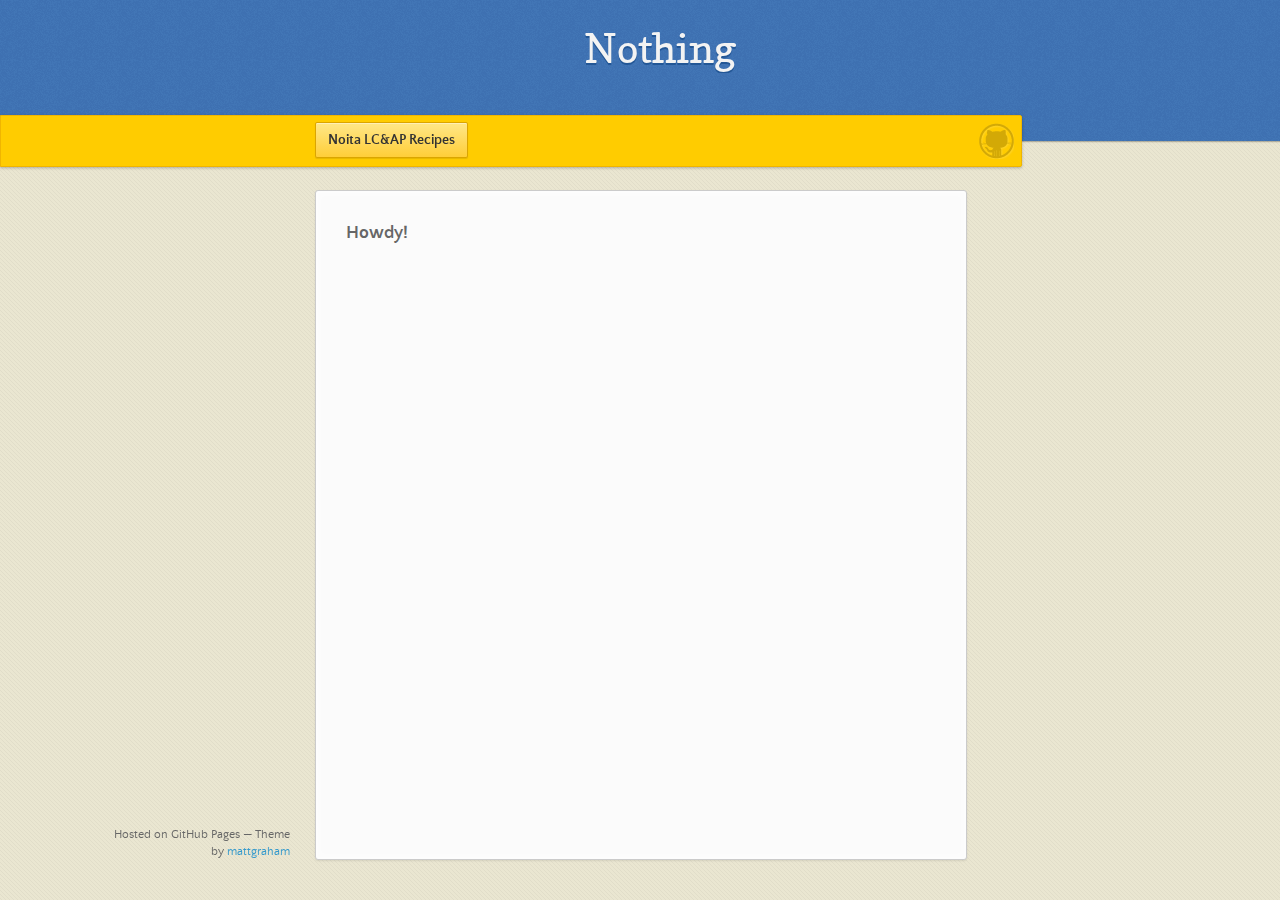
<file: index.html>
<!doctype html>
<html>
  <head>
    <meta charset="utf-8">
    <meta http-equiv="X-UA-Compatible" content="chrome=1">
    <title>Zatherz by zatherz</title>
    <link rel="stylesheet" href="stylesheets/styles.css">
    <link rel="stylesheet" href="stylesheets/pygment_trac.css">
    <script src="https://ajax.googleapis.com/ajax/libs/jquery/1.7.1/jquery.min.js"></script>
    <script src="javascripts/main.js"></script>
    <!--[if lt IE 9]>
      <script src="//html5shiv.googlecode.com/svn/trunk/html5.js"></script>
    <![endif]-->
    <meta name="viewport" content="width=device-width, initial-scale=1, user-scalable=no">

  </head>
  <body>

      <header>
        <h1>Nothing</p>
      </header>

      <div id="banner">
        <span id="logo"></span>

        <a href="/noita" class="button fork"><strong>Noita LC&AP Recipes</strong></a>
      </div><!-- end banner -->

    <div class="wrapper">
      <nav>
        <ul></ul>
      </nav>
      <section>
        <h3>
<a id="Quit GitHub" class="anchor" href="#quitit" aria-hidden="true"><span class="octicon octicon-link"></span></a>Howdy!</h3>

	<footer>
        <p><small>Hosted on GitHub Pages &mdash; Theme by <a href="https://twitter.com/michigangraham">mattgraham</a></small></p>
      </footer>
    </div>
    <!--[if !IE]><script>fixScale(document);</script><![endif]-->
    
  </body>
</html>
</file>
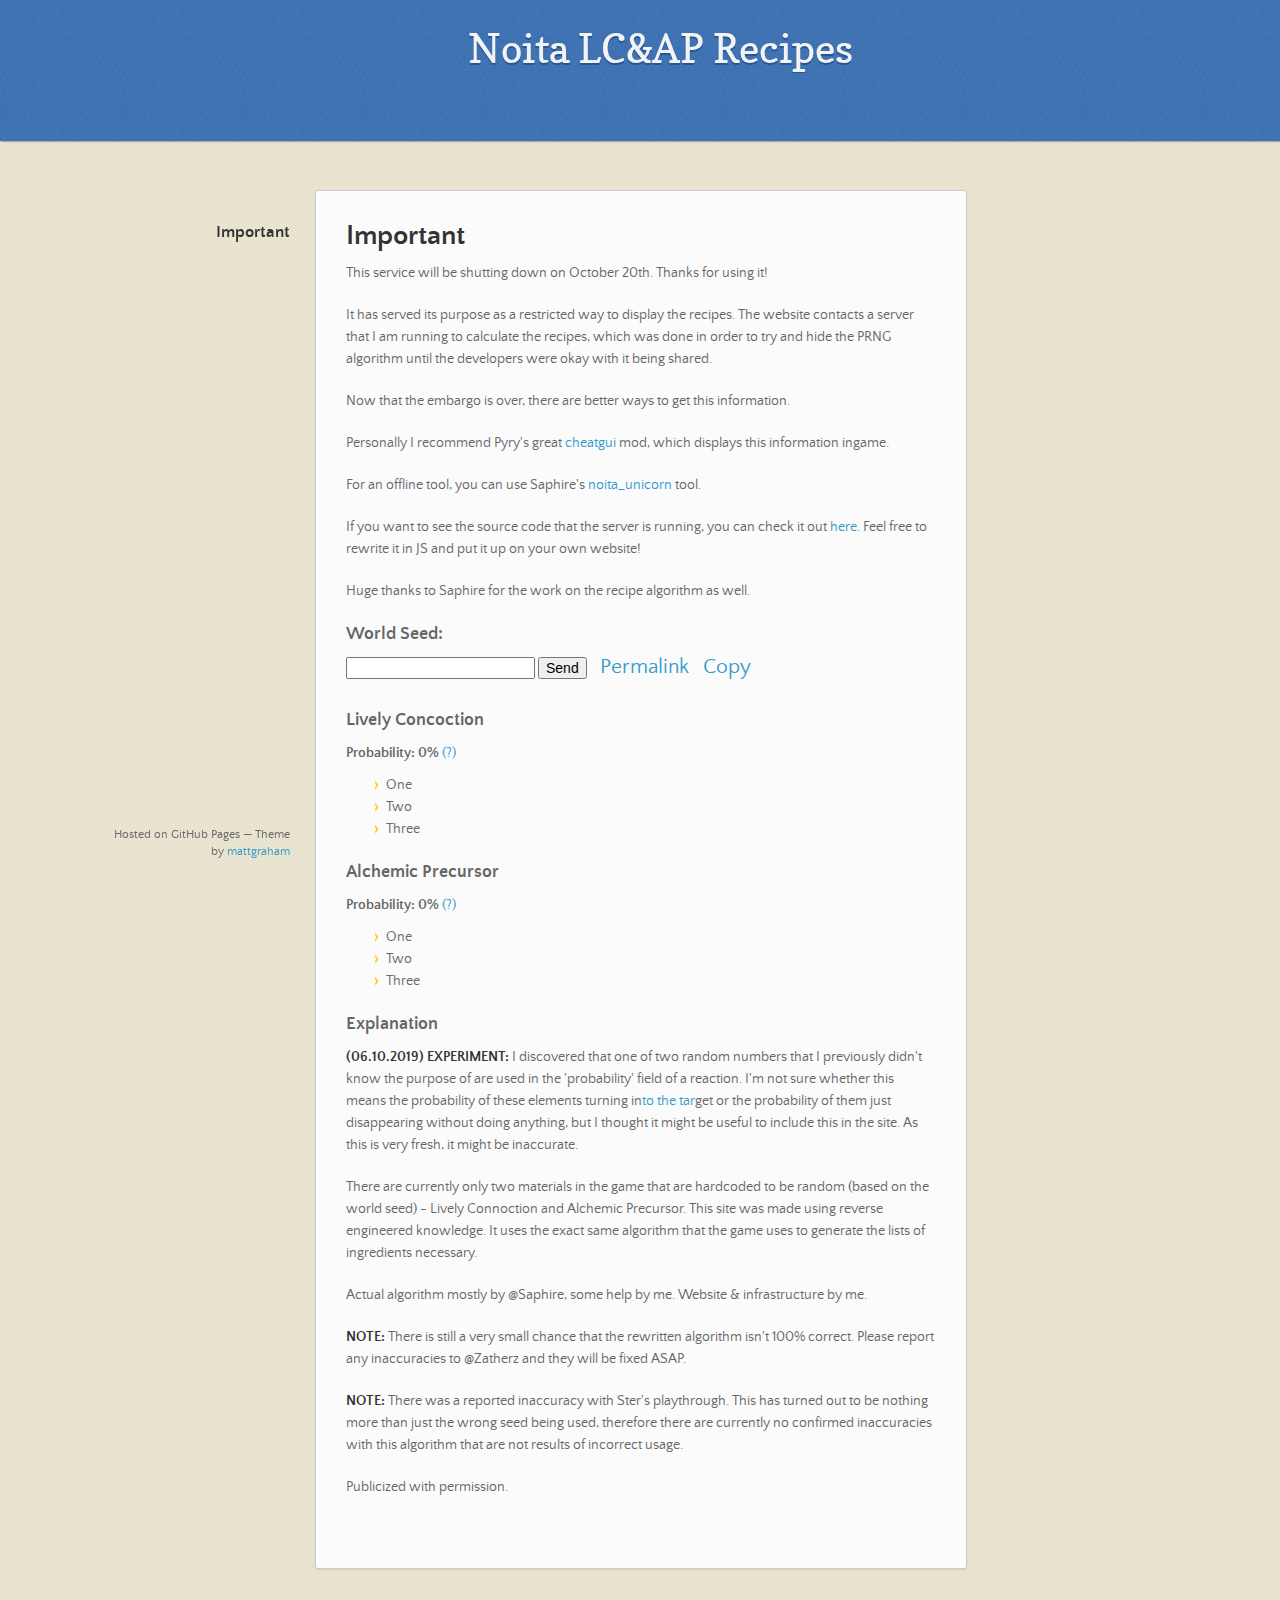
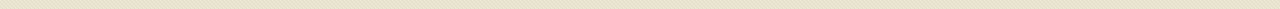
<file: noita/index.html>
<!doctype html>
<html>
  <head>
    <meta charset="utf-8">
    <meta http-equiv="X-UA-Compatible" content="chrome=1">
    <title>Zatherz by zatherz</title>
    <link rel="stylesheet" href="/stylesheets/styles.css">
    <link rel="stylesheet" href="/stylesheets/pygment_trac.css">
    <script src="https://ajax.googleapis.com/ajax/libs/jquery/1.7.1/jquery.min.js"></script>
    <script src="/javascripts/main.js"></script>
    <!--[if lt IE 9]>
      <script src="//html5shiv.googlecode.com/svn/trunk/html5.js"></script>
    <![endif]-->
    <meta name="viewport" content="width=device-width, initial-scale=1, user-scalable=no">

  </head>
  <body>


      <header>
        <h1>Noita LC&AP Recipes</p>
      </header>


    <div class="wrapper">
      <nav>
        <ul></ul>
      </nav>
      <section>
      	<h3 id=cache-warn> <strong>Note:</strong> There's been a small update to the page. Your browser might be caching scripts so the site might not work for you until you do Ctrl+F5. </h3>
      	<h3 style="display: none;" id=https-warn> <strong>Note:</strong> This site does not work through HTTPS. Sorry. </h3>
	
	<div>
		<h1> Important </h1>
		<p> This service will be shutting down on October 20th. Thanks for using it! </p>
		<p> It has served its purpose as a restricted way to display the recipes. The website contacts a server that I am running to calculate the recipes, which was done in order to try and hide the PRNG algorithm until the developers were okay with it being shared. </p>
		<p> Now that the embargo is over, there are better ways to get this information. </p>

		<p> Personally I recommend Pyry's great <a href="https://github.com/probable-basilisk/cheatgui">cheatgui</a> mod, which displays this information ingame. </p>
		<p> For an offline tool, you can use Saphire's <a href="https://github.com/SaphireLattice/noita_unicorn">noita_unicorn</a> tool. </p>
		<p> If you want to see the source code that the server is running, you can check it out <a href="http://github.com/zatherz/noitaalchemy">here</a>. Feel free to rewrite it in JS and put it up on your own website! </p>
		<p> Huge thanks to Saphire for the work on the recipe algorithm as well. </p>
	</div>

        <h3>World Seed:</h3>
	<input id="input" type="text"></input>
	<button id="send-button">Send</button>
	<a href="/noita" class=permalink id=permalink>Permalink</a>
	<a href=# class=permalink id=copy>Copy</a>

	<div style="height: 2em"></div>

	<div id=output>
		<h3> Lively Concoction </h3>
		<h4> Probability: <span id=lc_prob>0</span>% <a href="#prob_experiment">(?)</a> </h4>
		<ul>
			<li> <span id=lc_1>One</span><strong id=lc_1_unob style="display: none"> (unobtainable<strong id=lc_1_flask style="display: none"> except for flask</strong>)</strong></li>
			<li> <span id=lc_2>Two</span><strong id=lc_2_unob style="display: none"> (unobtainable<strong id=lc_2_flask style="display: none"> except for flask</strong>)</strong></li>
			<li> <span id=lc_3>Three</span><strong id=lc_3_unob style="display: none"> (unobtainable<strong id=lc_3_flask style="display: none"> except for flask</strong>)</strong></li>
		</ul>
		<h3> Alchemic Precursor </h3>
		<h4> Probability: <span id=ap_prob>0</span>% <a href="#prob_experiment">(?)</a> </h4>
		<ul>
			<li> <span id=ap_1>One</span><strong id=ap_1_unob style="display: none"> (unobtainable<strong id=ap_1_flask style="display: none"> except for flask</strong>)</strong></li>
			<li> <span id=ap_2>Two</span><strong id=ap_2_unob style="display: none"> (unobtainable<strong id=ap_2_flask style="display: none"> except for flask</strong>)</strong></li>
			<li> <span id=ap_3>Three</span><strong id=ap_3_unob style="display: none"> (unobtainable<strong id=ap_3_flask style="display: none"> except for flask</strong>)</strong></li>
		</ul>
	</div>


  <h3> Explanation </h3>
  <p id=prob_experiment>
    <strong> (06.10.2019) EXPERIMENT: </strong> I discovered that one of two random numbers that I previously didn't know the purpose of are used in the 'probability' field of a reaction. I'm not sure whether this means the probability of these elements turning in<a href="https://github.com/noitaommel">to the tar</a>get or the probability of them just disappearing without doing anything, but I thought it might be useful to include this in the site. As this is very fresh, it might be inaccurate.
  </p>
  <p>
    There are currently only two materials in the game that are hardcoded to be random (based on the world seed) - Lively Connoction and Alchemic Precursor.
    This site was made using reverse engineered knowledge. It uses the exact same algorithm that the game uses to generate the lists of ingredients necessary.
  </p>
  <p>
    Actual algorithm mostly by @Saphire, some help by me. Website & infrastructure by me.
  </p>
  <p>
    <strong> NOTE: </strong> There is still a very small chance that the rewritten algorithm isn't 100% correct. Please report any inaccuracies to @Zatherz and they will be fixed ASAP.
  </p>
  <p>
    <strong> NOTE: </strong> There was a reported inaccuracy with Ster's playthrough. This has turned out to be nothing more than just the wrong seed being used, therefore there are currently no confirmed inaccuracies with this algorithm that are not results of incorrect usage.
  </p>
  <p>
    Publicized with permission.
  </p>

	<script src="gen.js">
	</script>
	

	<footer>
        <p><small>Hosted on GitHub Pages &mdash; Theme by <a href="https://twitter.com/michigangraham">mattgraham</a></small></p>
      </footer>
    </div>
    <!--[if !IE]><script>fixScale(document);</script><![endif]-->
    
  </body>
</html>
</file>
<file: stylesheets/styles.css>
/*
Leap Day for GitHub Pages
by Matt Graham
*/
@font-face {
  font-family: 'Quattrocento Sans';
  src: url("../fonts/quattrocentosans-bold-webfont.eot");
  src: url("../fonts/quattrocentosans-bold-webfont.eot?#iefix") format("embedded-opentype"), url("../fonts/quattrocentosans-bold-webfont.woff") format("woff"), url("../fonts/quattrocentosans-bold-webfont.ttf") format("truetype"), url("../fonts/quattrocentosans-bold-webfont.svg#QuattrocentoSansBold") format("svg");
  font-weight: bold;
  font-style: normal;
}

@font-face {
  font-family: 'Quattrocento Sans';
  src: url("../fonts/quattrocentosans-bolditalic-webfont.eot");
  src: url("../fonts/quattrocentosans-bolditalic-webfont.eot?#iefix") format("embedded-opentype"), url("../fonts/quattrocentosans-bolditalic-webfont.woff") format("woff"), url("../fonts/quattrocentosans-bolditalic-webfont.ttf") format("truetype"), url("../fonts/quattrocentosans-bolditalic-webfont.svg#QuattrocentoSansBoldItalic") format("svg");
  font-weight: bold;
  font-style: italic;
}

@font-face {
  font-family: 'Quattrocento Sans';
  src: url("../fonts/quattrocentosans-italic-webfont.eot");
  src: url("../fonts/quattrocentosans-italic-webfont.eot?#iefix") format("embedded-opentype"), url("../fonts/quattrocentosans-italic-webfont.woff") format("woff"), url("../fonts/quattrocentosans-italic-webfont.ttf") format("truetype"), url("../fonts/quattrocentosans-italic-webfont.svg#QuattrocentoSansItalic") format("svg");
  font-weight: normal;
  font-style: italic;
}

@font-face {
  font-family: 'Quattrocento Sans';
  src: url("../fonts/quattrocentosans-regular-webfont.eot");
  src: url("../fonts/quattrocentosans-regular-webfont.eot?#iefix") format("embedded-opentype"), url("../fonts/quattrocentosans-regular-webfont.woff") format("woff"), url("../fonts/quattrocentosans-regular-webfont.ttf") format("truetype"), url("../fonts/quattrocentosans-regular-webfont.svg#QuattrocentoSansRegular") format("svg");
  font-weight: normal;
  font-style: normal;
}

@font-face {
  font-family: 'Copse';
  src: url("../fonts/copse-regular-webfont.eot");
  src: url("../fonts/copse-regular-webfont.eot?#iefix") format("embedded-opentype"), url("../fonts/copse-regular-webfont.woff") format("woff"), url("../fonts/copse-regular-webfont.ttf") format("truetype"), url("../fonts/copse-regular-webfont.svg#CopseRegular") format("svg");
  font-weight: normal;
  font-style: normal;
}

/* normalize.css 2012-02-07T12:37 UTC - http://github.com/necolas/normalize.css */
/* =============================================================================
   HTML5 display definitions
   ========================================================================== */
/*
 * Corrects block display not defined in IE6/7/8/9 & FF3
 */
article,
aside,
details,
figcaption,
figure,
footer,
header,
hgroup,
nav,
section,
summary {
  display: block;
}

/*
 * Corrects inline-block display not defined in IE6/7/8/9 & FF3
 */
audio,
canvas,
video {
  display: inline-block;
  *display: inline;
  *zoom: 1;
}

/*
 * Prevents modern browsers from displaying 'audio' without controls
 */
audio:not([controls]) {
  display: none;
}

/*
 * Addresses styling for 'hidden' attribute not present in IE7/8/9, FF3, S4
 * Known issue: no IE6 support
 */
[hidden] {
  display: none;
}

/* =============================================================================
   Base
   ========================================================================== */
/*
 * 1. Corrects text resizing oddly in IE6/7 when body font-size is set using em units
 *    http://clagnut.com/blog/348/#c790
 * 2. Prevents iOS text size adjust after orientation change, without disabling user zoom
 *    www.456bereastreet.com/archive/201012/controlling_text_size_in_safari_for_ios_without_disabling_user_zoom/
 */
html {
  font-size: 100%;
  /* 1 */
  -webkit-text-size-adjust: 100%;
  /* 2 */
  -ms-text-size-adjust: 100%;
  /* 2 */
}

/*
 * Addresses font-family inconsistency between 'textarea' and other form elements.
 */
html,
button,
input,
select,
textarea {
  font-family: sans-serif;
}

/*
 * Addresses margins handled incorrectly in IE6/7
 */
body {
  margin: 0;
}

/* =============================================================================
   Links
   ========================================================================== */
/*
 * Addresses outline displayed oddly in Chrome
 */
a:focus {
  outline: thin dotted;
}

/*
 * Improves readability when focused and also mouse hovered in all browsers
 * people.opera.com/patrickl/experiments/keyboard/test
 */
a:hover,
a:active {
  outline: 0;
}

/* =============================================================================
   Typography
   ========================================================================== */
/*
 * Addresses font sizes and margins set differently in IE6/7
 * Addresses font sizes within 'section' and 'article' in FF4+, Chrome, S5
 */
h1 {
  font-size: 2em;
  margin: 0.67em 0;
}

h2 {
  font-size: 1.5em;
  margin: 0.83em 0;
}

h3 {
  font-size: 1.17em;
  margin: 1em 0;
}

h4 {
  font-size: 1em;
  margin: 1.33em 0;
}

h5 {
  font-size: 0.83em;
  margin: 1.67em 0;
}

h6 {
  font-size: 0.75em;
  margin: 2.33em 0;
}

/*
 * Addresses styling not present in IE7/8/9, S5, Chrome
 */
abbr[title] {
  border-bottom: 1px dotted;
}

/*
 * Addresses style set to 'bolder' in FF3+, S4/5, Chrome
*/
b,
strong {
  font-weight: bold;
}

blockquote {
  margin: 1em 40px;
}

/*
 * Addresses styling not present in S5, Chrome
 */
dfn {
  font-style: italic;
}

/*
 * Addresses styling not present in IE6/7/8/9
 */
mark {
  background: #ff0;
  color: #000;
}

/*
 * Addresses margins set differently in IE6/7
 */
p,
pre {
  margin: 1em 0;
}

/*
 * Corrects font family set oddly in IE6, S4/5, Chrome
 * en.wikipedia.org/wiki/User:Davidgothberg/Test59
 */
pre,
code,
kbd,
samp {
  font-family: monospace, serif;
  _font-family: 'courier new', monospace;
  font-size: 1em;
}

/*
 * 1. Addresses CSS quotes not supported in IE6/7
 * 2. Addresses quote property not supported in S4
 */
/* 1 */
q {
  quotes: none;
}

/* 2 */
q:before,
q:after {
  content: '';
  content: none;
}

small {
  font-size: 75%;
}

/*
 * Prevents sub and sup affecting line-height in all browsers
 * gist.github.com/413930
 */
sub,
sup {
  font-size: 75%;
  line-height: 0;
  position: relative;
  vertical-align: baseline;
}

sup {
  top: -0.5em;
}

sub {
  bottom: -0.25em;
}

/* =============================================================================
   Lists
   ========================================================================== */
/*
 * Addresses margins set differently in IE6/7
 */
dl,
menu,
ol,
ul {
  margin: 1em 0;
}

dd {
  margin: 0 0 0 40px;
}

/*
 * Addresses paddings set differently in IE6/7
 */
menu,
ol,
ul {
  padding: 0 0 0 40px;
}

/*
 * Corrects list images handled incorrectly in IE7
 */
nav ul,
nav ol {
  list-style: none;
  list-style-image: none;
}

/* =============================================================================
   Embedded content
   ========================================================================== */
/*
 * 1. Removes border when inside 'a' element in IE6/7/8/9, FF3
 * 2. Improves image quality when scaled in IE7
 *    code.flickr.com/blog/2008/11/12/on-ui-quality-the-little-things-client-side-image-resizing/
 */
img {
  border: 0;
  /* 1 */
  -ms-interpolation-mode: bicubic;
  /* 2 */
}

/*
 * Corrects overflow displayed oddly in IE9
 */
svg:not(:root) {
  overflow: hidden;
}

/* =============================================================================
   Figures
   ========================================================================== */
/*
 * Addresses margin not present in IE6/7/8/9, S5, O11
 */
figure {
  margin: 0;
}

/* =============================================================================
   Forms
   ========================================================================== */
/*
 * Corrects margin displayed oddly in IE6/7
 */
form {
  margin: 0;
}

/*
 * Define consistent border, margin, and padding
 */
fieldset {
  border: 1px solid #c0c0c0;
  margin: 0 2px;
  padding: 0.35em 0.625em 0.75em;
}

/*
 * 1. Corrects color not being inherited in IE6/7/8/9
 * 2. Corrects text not wrapping in FF3 
 * 3. Corrects alignment displayed oddly in IE6/7
 */
legend {
  border: 0;
  /* 1 */
  padding: 0;
  white-space: normal;
  /* 2 */
  *margin-left: -7px;
  /* 3 */
}

/*
 * 1. Corrects font size not being inherited in all browsers
 * 2. Addresses margins set differently in IE6/7, FF3+, S5, Chrome
 * 3. Improves appearance and consistency in all browsers
 */
button,
input,
select,
textarea {
  font-size: 100%;
  /* 1 */
  margin: 0;
  /* 2 */
  vertical-align: baseline;
  /* 3 */
  *vertical-align: middle;
  /* 3 */
}

/*
 * Addresses FF3/4 setting line-height on 'input' using !important in the UA stylesheet
 */
button,
input {
  line-height: normal;
  /* 1 */
}

/*
 * 1. Improves usability and consistency of cursor style between image-type 'input' and others
 * 2. Corrects inability to style clickable 'input' types in iOS
 * 3. Removes inner spacing in IE7 without affecting normal text inputs
 *    Known issue: inner spacing remains in IE6
 */
button,
input[type="button"],
input[type="reset"],
input[type="submit"] {
  cursor: pointer;
  /* 1 */
  -webkit-appearance: button;
  /* 2 */
  *overflow: visible;
  /* 3 */
}

/*
 * Re-set default cursor for disabled elements
 */
button[disabled],
input[disabled] {
  cursor: default;
}

/*
 * 1. Addresses box sizing set to content-box in IE8/9
 * 2. Removes excess padding in IE8/9
 * 3. Removes excess padding in IE7
      Known issue: excess padding remains in IE6
 */
input[type="checkbox"],
input[type="radio"] {
  box-sizing: border-box;
  /* 1 */
  padding: 0;
  /* 2 */
  *height: 13px;
  /* 3 */
  *width: 13px;
  /* 3 */
}

/*
 * 1. Addresses appearance set to searchfield in S5, Chrome
 * 2. Addresses box-sizing set to border-box in S5, Chrome (include -moz to future-proof)
 */
input[type="search"] {
  -webkit-appearance: textfield;
  /* 1 */
  -moz-box-sizing: content-box;
  -webkit-box-sizing: content-box;
  /* 2 */
  box-sizing: content-box;
}

/*
 * Removes inner padding and search cancel button in S5, Chrome on OS X
 */
input[type="search"]::-webkit-search-decoration,
input[type="search"]::-webkit-search-cancel-button {
  -webkit-appearance: none;
}

/*
 * Removes inner padding and border in FF3+
 * www.sitepen.com/blog/2008/05/14/the-devils-in-the-details-fixing-dojos-toolbar-buttons/
 */
button::-moz-focus-inner,
input::-moz-focus-inner {
  border: 0;
  padding: 0;
}

/*
 * 1. Removes default vertical scrollbar in IE6/7/8/9
 * 2. Improves readability and alignment in all browsers
 */
textarea {
  overflow: auto;
  /* 1 */
  vertical-align: top;
  /* 2 */
}

/* =============================================================================
   Tables
   ========================================================================== */
/*
 * Remove most spacing between table cells
 */
table {
  border-collapse: collapse;
  border-spacing: 0;
}

body {
  font: 14px/22px "Quattrocento Sans", "Helvetica Neue", Helvetica, Arial, sans-serif;
  color: #666;
  font-weight: 300;
  margin: 0px;
  padding: 0px 0 20px 0px;
  background: url(../images/body-background.png) #eae6d1;
}

h1, h2, h3, h4, h5, h6 {
  color: #333;
  margin: 0 0 10px;
}

p, ul, ol, table, pre, dl {
  margin: 0 0 20px;
}

h1, h2, h3 {
  line-height: 1.1;
}

h1 {
  font-size: 28px;
}

h2 {
  font-size: 24px;
  color: #393939;
}

h3, h4, h5, h6 {
  color: #666666;
}

h3 {
  font-size: 18px;
  line-height: 24px;
}

a {
  color: #3399cc;
  font-weight: 400;
  text-decoration: none;
}

a small {
  font-size: 11px;
  color: #666;
  margin-top: -0.6em;
  display: block;
}

ul {
  list-style-image: url("../images/bullet.png");
}

strong {
  font-weight: bold;
  color: #333;
}

.wrapper {
  width: 650px;
  margin: 0 auto;
  position: relative;
}

section img {
  max-width: 100%;
}

blockquote {
  border-left: 1px solid #ffcc00;
  margin: 0;
  padding: 0 0 0 20px;
  font-style: italic;
}

code {
  font-family: "Lucida Sans", Monaco, Bitstream Vera Sans Mono, Lucida Console, Terminal;
  font-size: 13px;
  color: #efefef;
  text-shadow: 0px 1px 0px #000;
  margin: 0 4px;
  padding: 2px 6px;
  background: #333;
  -moz-border-radius: 2px;
  -webkit-border-radius: 2px;
  -o-border-radius: 2px;
  -ms-border-radius: 2px;
  -khtml-border-radius: 2px;
  border-radius: 2px;
}

pre {
  padding: 8px 15px;
  background: #333333;
  -moz-border-radius: 3px;
  -webkit-border-radius: 3px;
  -o-border-radius: 3px;
  -ms-border-radius: 3px;
  -khtml-border-radius: 3px;
  border-radius: 3px;
  border: 1px solid #c7c7c7;
  overflow: auto;
  overflow-y: hidden;
}
pre code {
  margin: 0px;
  padding: 0px;
}

table {
  width: 100%;
  border-collapse: collapse;
}

th {
  text-align: left;
  padding: 5px 10px;
  border-bottom: 1px solid #e5e5e5;
  color: #444;
}

td {
  text-align: left;
  padding: 5px 10px;
  border-bottom: 1px solid #e5e5e5;
  border-right: 1px solid #ffcc00;
}
td:first-child {
  border-left: 1px solid #ffcc00;
}

hr {
  border: 0;
  outline: none;
  height: 11px;
  background: transparent url("../images/hr.gif") center center repeat-x;
  margin: 0 0 20px;
}

dt {
  color: #444;
  font-weight: 700;
}

header {
  padding: 25px 20px 40px 20px;
  margin: 0;
  position: fixed;
  top: 0;
  left: 0;
  right: 0;
  width: 100%;
  text-align: center;
  background: url(../images/background.png) #4276b6;
  -moz-box-shadow: 1px 0px 2px rgba(0, 0, 0, 0.75);
  -webkit-box-shadow: 1px 0px 2px rgba(0, 0, 0, 0.75);
  -o-box-shadow: 1px 0px 2px rgba(0, 0, 0, 0.75);
  box-shadow: 1px 0px 2px rgba(0, 0, 0, 0.75);
  z-index: 99;
  -webkit-font-smoothing: antialiased;
  min-height: 76px;
}
header h1 {
  font: 40px/48px "Copse", "Helvetica Neue", Helvetica, Arial, sans-serif;
  color: #f3f3f3;
  text-shadow: 0px 2px 0px #235796;
  margin: 0px;
  white-space: nowrap;
  overflow: hidden;
  text-overflow: ellipsis;
  -o-text-overflow: ellipsis;
  -ms-text-overflow: ellipsis;
}
header p {
  color: #d8d8d8;
  text-shadow: rgba(0, 0, 0, 0.2) 0 1px 0;
  font-size: 18px;
  margin: 0px;
}

#banner {
  z-index: 100;
  left: 0;
  right: 50%;
  height: 50px;
  margin-right: -382px;
  position: fixed;
  top: 115px;
  background: #ffcc00;
  border: 1px solid #f0b500;
  -moz-box-shadow: 0px 1px 3px rgba(0, 0, 0, 0.25);
  -webkit-box-shadow: 0px 1px 3px rgba(0, 0, 0, 0.25);
  -o-box-shadow: 0px 1px 3px rgba(0, 0, 0, 0.25);
  box-shadow: 0px 1px 3px rgba(0, 0, 0, 0.25);
  -moz-border-radius: 0px 2px 2px 0px;
  -webkit-border-radius: 0px 2px 2px 0px;
  -o-border-radius: 0px 2px 2px 0px;
  -ms-border-radius: 0px 2px 2px 0px;
  -khtml-border-radius: 0px 2px 2px 0px;
  border-radius: 0px 2px 2px 0px;
  padding-right: 10px;
}
#banner .button {
  border: 1px solid #dba500;
  background: -webkit-gradient(linear, 50% 0%, 50% 100%, color-stop(0%, #ffe788), color-stop(100%, #ffce38));
  background: -webkit-linear-gradient(#ffe788, #ffce38);
  background: -moz-linear-gradient(#ffe788, #ffce38);
  background: -o-linear-gradient(#ffe788, #ffce38);
  background: -ms-linear-gradient(#ffe788, #ffce38);
  background: linear-gradient(#ffe788, #ffce38);
  -moz-border-radius: 2px;
  -webkit-border-radius: 2px;
  -o-border-radius: 2px;
  -ms-border-radius: 2px;
  -khtml-border-radius: 2px;
  border-radius: 2px;
  -moz-box-shadow: inset 0px 1px 0px rgba(255, 255, 255, 0.4), 0px 1px 1px rgba(0, 0, 0, 0.1);
  -webkit-box-shadow: inset 0px 1px 0px rgba(255, 255, 255, 0.4), 0px 1px 1px rgba(0, 0, 0, 0.1);
  -o-box-shadow: inset 0px 1px 0px rgba(255, 255, 255, 0.4), 0px 1px 1px rgba(0, 0, 0, 0.1);
  box-shadow: inset 0px 1px 0px rgba(255, 255, 255, 0.4), 0px 1px 1px rgba(0, 0, 0, 0.1);
  background-color: #FFE788;
  margin-left: 5px;
  padding: 10px 12px;
  margin-top: 6px;
  line-height: 14px;
  font-size: 14px;
  color: #333;
  font-weight: bold;
  display: inline-block;
  text-align: center;
}
#banner .button:hover {
  background: -webkit-gradient(linear, 50% 0%, 50% 100%, color-stop(0%, #ffe788), color-stop(100%, #ffe788));
  background: -webkit-linear-gradient(#ffe788, #ffe788);
  background: -moz-linear-gradient(#ffe788, #ffe788);
  background: -o-linear-gradient(#ffe788, #ffe788);
  background: -ms-linear-gradient(#ffe788, #ffe788);
  background: linear-gradient(#ffe788, #ffe788);
  background-color: #ffeca0;
}
#banner .fork {
  position: fixed;
  left: 50%;
  margin-left: -325px;
  padding: 10px 12px;
  margin-top: 6px;
  line-height: 14px;
  font-size: 14px;
  background-color: #FFE788;
}
#banner .downloads {
  float: right;
  margin: 0 45px 0 0;
}
#banner .downloads span {
  float: left;
  line-height: 52px;
  font-size: 90%;
  color: #9d7f0d;
  text-transform: uppercase;
  text-shadow: rgba(255, 255, 255, 0.2) 0 1px 0;
}
#banner ul {
  list-style: none;
  height: 40px;
  padding: 0;
  float: left;
  margin-left: 10px;
}
#banner ul li {
  display: inline;
}
#banner ul li a.button {
  background-color: #FFE788;
}
#banner #logo {
  position: absolute;
  height: 36px;
  width: 36px;
  right: 7px;
  top: 7px;
  display: block;
  background: url(../images/octocat-logo.png);
}

section {
  width: 590px;
  padding: 30px 30px 50px 30px;
  margin: 20px 0;
  margin-top: 190px;
  position: relative;
  background: #fbfbfb;
  -moz-border-radius: 3px;
  -webkit-border-radius: 3px;
  -o-border-radius: 3px;
  -ms-border-radius: 3px;
  -khtml-border-radius: 3px;
  border-radius: 3px;
  border: 1px solid #cbcbcb;
  -moz-box-shadow: 0px 1px 2px rgba(0, 0, 0, 0.09), inset 0px 0px 2px 2px rgba(255, 255, 255, 0.5), inset 0 0 5px 5px rgba(255, 255, 255, 0.4);
  -webkit-box-shadow: 0px 1px 2px rgba(0, 0, 0, 0.09), inset 0px 0px 2px 2px rgba(255, 255, 255, 0.5), inset 0 0 5px 5px rgba(255, 255, 255, 0.4);
  -o-box-shadow: 0px 1px 2px rgba(0, 0, 0, 0.09), inset 0px 0px 2px 2px rgba(255, 255, 255, 0.5), inset 0 0 5px 5px rgba(255, 255, 255, 0.4);
  box-shadow: 0px 1px 2px rgba(0, 0, 0, 0.09), inset 0px 0px 2px 2px rgba(255, 255, 255, 0.5), inset 0 0 5px 5px rgba(255, 255, 255, 0.4);
}

small {
  font-size: 12px;
}

nav {
  width: 230px;
  position: fixed;
  top: 220px;
  left: 50%;
  margin-left: -580px;
  text-align: right;
}
nav ul {
  list-style: none;
  list-style-image: none;
  font-size: 14px;
  line-height: 24px;
}
nav ul li {
  padding: 5px 0px;
  line-height: 16px;
}
nav ul li.tag-h1 {
  font-size: 1.2em;
}
nav ul li.tag-h1 a {
  font-weight: bold;
  color: #333;
}
nav ul li.tag-h2 + .tag-h1 {
  margin-top: 10px;
}
nav ul a {
  color: #666;
}
nav ul a:hover {
  color: #999;
}

footer {
  width: 180px;
  position: fixed;
  left: 50%;
  margin-left: -530px;
  bottom: 20px;
  text-align: right;
  line-height: 16px;
}

@media print, screen and (max-width: 1060px) {
  div.wrapper {
    width: auto;
    margin: 0;
  }

  nav {
    display: none;
  }

  header, section, footer {
    float: none;
  }
  header h1, section h1, footer h1 {
    white-space: nowrap;
    overflow: hidden;
    text-overflow: ellipsis;
    -o-text-overflow: ellipsis;
    -ms-text-overflow: ellipsis;
  }

  #banner {
    width: 100%;
  }
  #banner .downloads {
    margin-right: 60px;
  }
  #banner #logo {
    margin-right: 15px;
  }

  section {
    border: 1px solid #e5e5e5;
    border-width: 1px 0;
    padding: 20px auto;
    margin: 190px auto 20px;
    max-width: 600px;
  }

  footer {
    text-align: center;
    margin: 20px auto;
    position: relative;
    left: auto;
    bottom: auto;
    width: auto;
  }
}
@media print, screen and (max-width: 720px) {
  body {
    word-wrap: break-word;
  }

  header {
    padding: 20px 20px;
    margin: 0;
  }
  header h1 {
    font-size: 32px;
    white-space: nowrap;
    overflow: hidden;
    text-overflow: ellipsis;
    -o-text-overflow: ellipsis;
    -ms-text-overflow: ellipsis;
  }
  header p {
    display: none;
  }

  #banner {
    top: 80px;
  }
  #banner .fork {
    float: left;
    display: inline-block;
    margin-left: 0px;
    position: fixed;
    left: 20px;
  }

  section {
    margin-top: 130px;
    margin-bottom: 0px;
    width: auto;
  }

  header ul, header p.view {
    position: static;
  }
}
@media print, screen and (max-width: 480px) {
  header {
    position: relative;
    padding: 5px 0px;
    min-height: 0px;
  }
  header h1 {
    font-size: 24px;
    white-space: nowrap;
    overflow: hidden;
    text-overflow: ellipsis;
    -o-text-overflow: ellipsis;
    -ms-text-overflow: ellipsis;
  }

  section {
    margin-top: 5px;
  }

  #banner {
    display: none;
  }

  header ul {
    display: none;
  }
}
@media print {
  body {
    padding: 0.4in;
    font-size: 12pt;
    color: #444;
  }
}
@media print, screen and (max-height: 680px) {
  footer {
    text-align: center;
    margin: 20px auto;
    position: relative;
    left: auto;
    bottom: auto;
    width: auto;
  }
}
@media print, screen and (max-height: 480px) {
  nav {
    display: none;
  }

  footer {
    text-align: center;
    margin: 20px auto;
    position: relative;
    left: auto;
    bottom: auto;
    width: auto;
  }
}

/* */

.permalink {
	font-size: 1.5em;
	margin-left: 0.5em;
}
</file>
<file: stylesheets/pygment_trac.css>
.highlight .hll { background-color: #404040 }
.highlight  { color: #d0d0d0 }
.highlight .c { color: #999999; font-style: italic } /* Comment */
.highlight .err { color: #a61717; background-color: #e3d2d2 } /* Error */
.highlight .g { color: #d0d0d0 } /* Generic */
.highlight .k { color: #6ab825; font-weight: normal } /* Keyword */
.highlight .l { color: #d0d0d0 } /* Literal */
.highlight .n { color: #d0d0d0 } /* Name */
.highlight .o { color: #d0d0d0 } /* Operator */
.highlight .x { color: #d0d0d0 } /* Other */
.highlight .p { color: #d0d0d0 } /* Punctuation */
.highlight .cm { color: #999999; font-style: italic } /* Comment.Multiline */
.highlight .cp { color: #cd2828; font-weight: normal } /* Comment.Preproc */
.highlight .c1 { color: #999999; font-style: italic } /* Comment.Single */
.highlight .cs { color: #e50808; font-weight: normal; background-color: #520000 } /* Comment.Special */
.highlight .gd { color: #d22323 } /* Generic.Deleted */
.highlight .ge { color: #d0d0d0; font-style: italic } /* Generic.Emph */
.highlight .gr { color: #d22323 } /* Generic.Error */
.highlight .gh { color: #ffffff; font-weight: normal } /* Generic.Heading */
.highlight .gi { color: #589819 } /* Generic.Inserted */
.highlight .go { color: #cccccc } /* Generic.Output */
.highlight .gp { color: #aaaaaa } /* Generic.Prompt */
.highlight .gs { color: #d0d0d0; font-weight: normal } /* Generic.Strong */
.highlight .gu { color: #ffffff; text-decoration: underline } /* Generic.Subheading */
.highlight .gt { color: #d22323 } /* Generic.Traceback */
.highlight .kc { color: #6ab825; font-weight: normal } /* Keyword.Constant */
.highlight .kd { color: #6ab825; font-weight: normal } /* Keyword.Declaration */
.highlight .kn { color: #6ab825; font-weight: normal } /* Keyword.Namespace */
.highlight .kp { color: #6ab825 } /* Keyword.Pseudo */
.highlight .kr { color: #6ab825; font-weight: normal } /* Keyword.Reserved */
.highlight .kt { color: #6ab825; font-weight: normal } /* Keyword.Type */
.highlight .ld { color: #d0d0d0 } /* Literal.Date */
.highlight .m { color: #3677a9 } /* Literal.Number */
.highlight .s { color: #ff8 } /* Literal.String */
.highlight .na { color: #bbbbbb } /* Name.Attribute */
.highlight .nb { color: #24909d } /* Name.Builtin */
.highlight .nc { color: #447fcf; text-decoration: underline } /* Name.Class */
.highlight .no { color: #40ffff } /* Name.Constant */
.highlight .nd { color: #ffa500 } /* Name.Decorator */
.highlight .ni { color: #d0d0d0 } /* Name.Entity */
.highlight .ne { color: #bbbbbb } /* Name.Exception */
.highlight .nf { color: #447fcf } /* Name.Function */
.highlight .nl { color: #d0d0d0 } /* Name.Label */
.highlight .nn { color: #447fcf; text-decoration: underline } /* Name.Namespace */
.highlight .nx { color: #d0d0d0 } /* Name.Other */
.highlight .py { color: #d0d0d0 } /* Name.Property */
.highlight .nt { color: #6ab825;} /* Name.Tag */
.highlight .nv { color: #40ffff } /* Name.Variable */
.highlight .ow { color: #6ab825; font-weight: normal } /* Operator.Word */
.highlight .w { color: #666666 } /* Text.Whitespace */
.highlight .mf { color: #3677a9 } /* Literal.Number.Float */
.highlight .mh { color: #3677a9 } /* Literal.Number.Hex */
.highlight .mi { color: #3677a9 } /* Literal.Number.Integer */
.highlight .mo { color: #3677a9 } /* Literal.Number.Oct */
.highlight .sb { color: #ff8 } /* Literal.String.Backtick */
.highlight .sc { color: #ff8 } /* Literal.String.Char */
.highlight .sd { color: #ff8 } /* Literal.String.Doc */
.highlight .s2 { color: #ff8 } /* Literal.String.Double */
.highlight .se { color: #ff8 } /* Literal.String.Escape */
.highlight .sh { color: #ff8 } /* Literal.String.Heredoc */
.highlight .si { color: #ff8 } /* Literal.String.Interpol */
.highlight .sx { color: #ffa500 } /* Literal.String.Other */
.highlight .sr { color: #ff8 } /* Literal.String.Regex */
.highlight .s1 { color: #ff8 } /* Literal.String.Single */
.highlight .ss { color: #ff8 } /* Literal.String.Symbol */
.highlight .bp { color: #24909d } /* Name.Builtin.Pseudo */
.highlight .vc { color: #40ffff } /* Name.Variable.Class */
.highlight .vg { color: #40ffff } /* Name.Variable.Global */
.highlight .vi { color: #40ffff } /* Name.Variable.Instance */
.highlight .il { color: #3677a9 } /* Literal.Number.Integer.Long */
</file>
